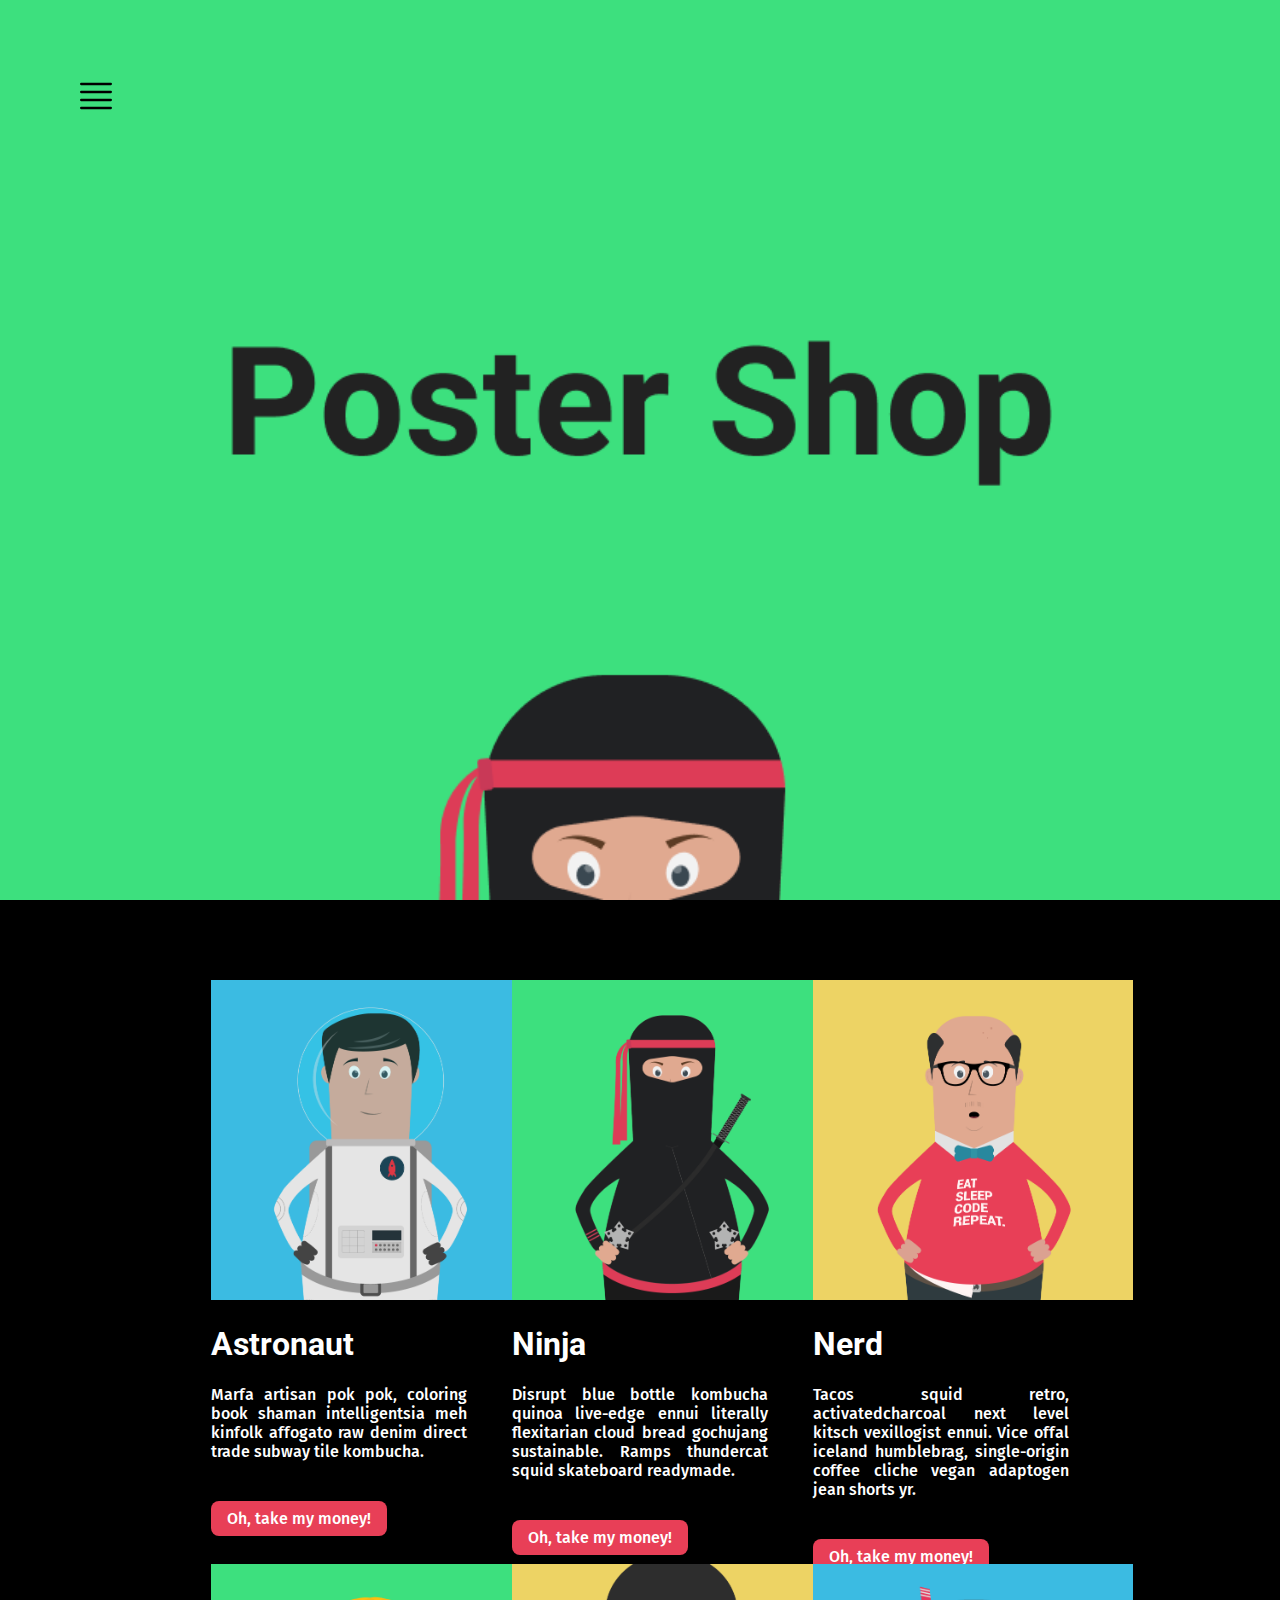
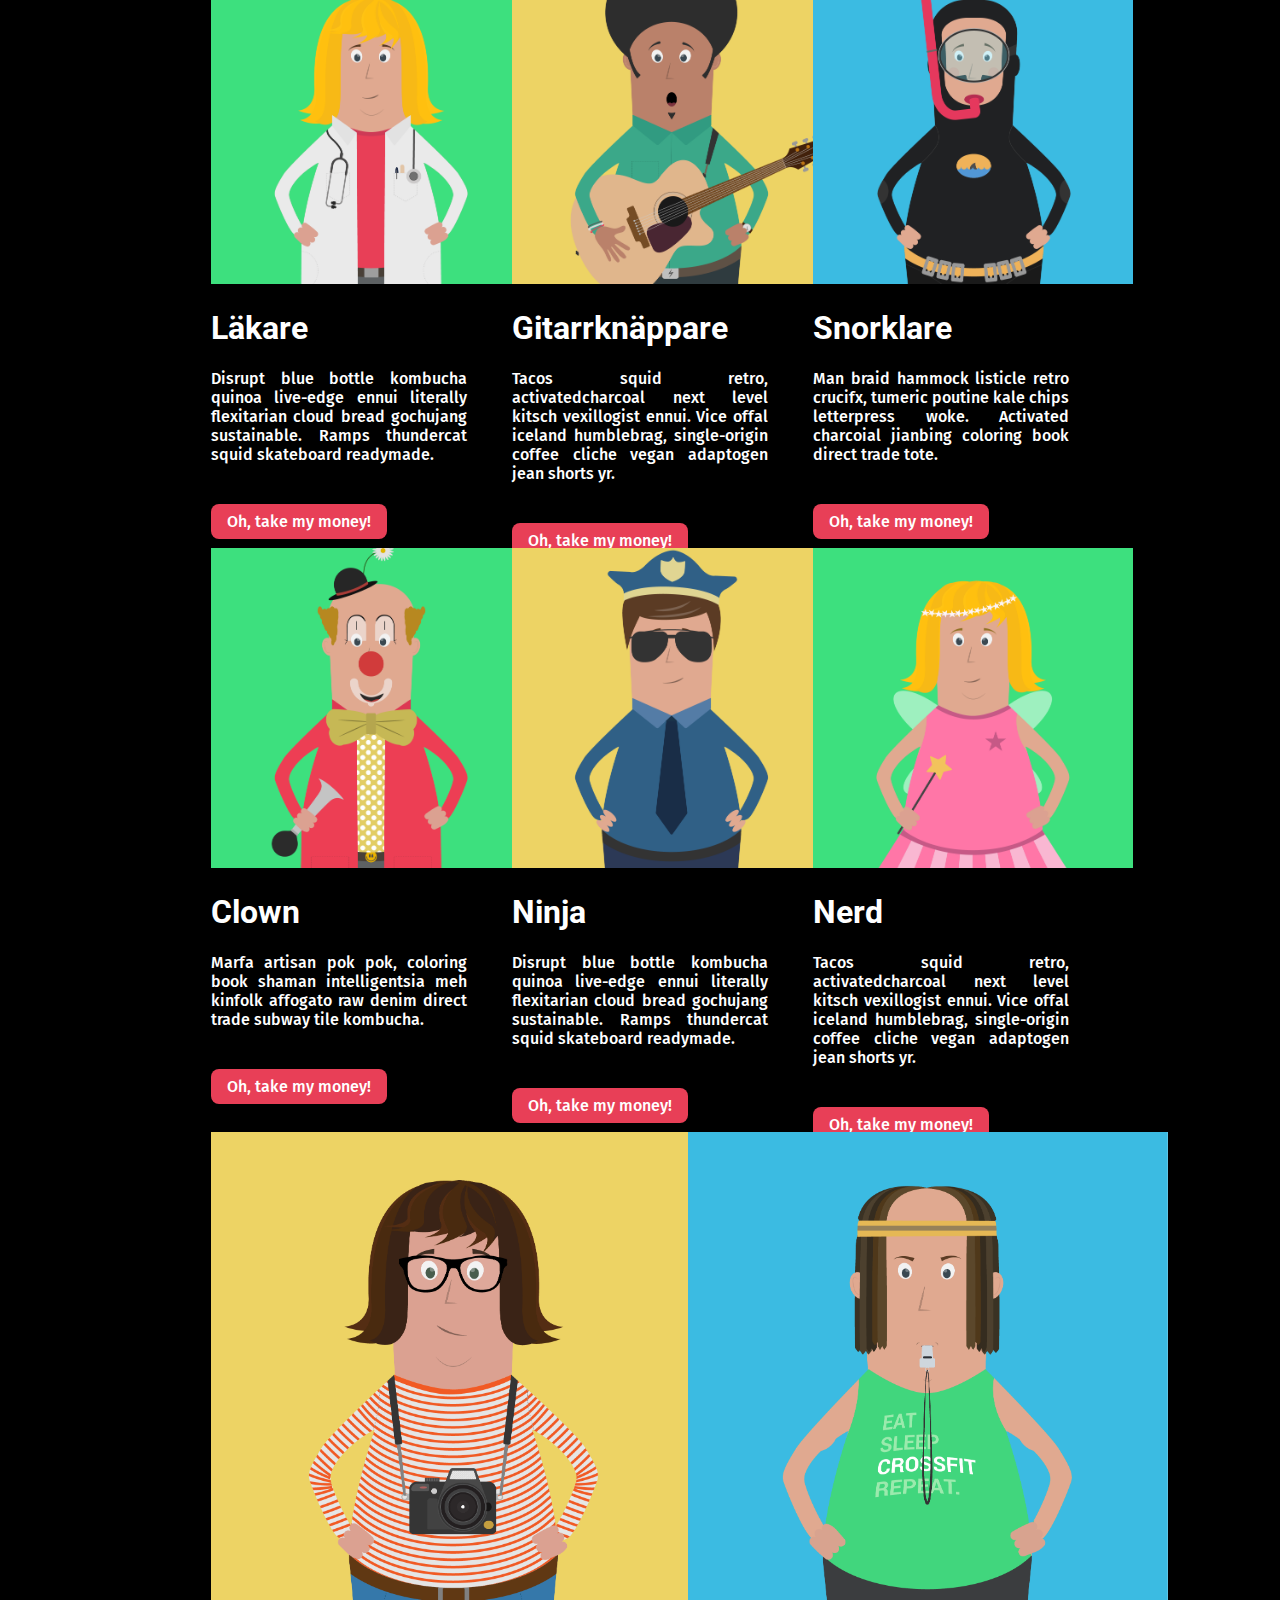
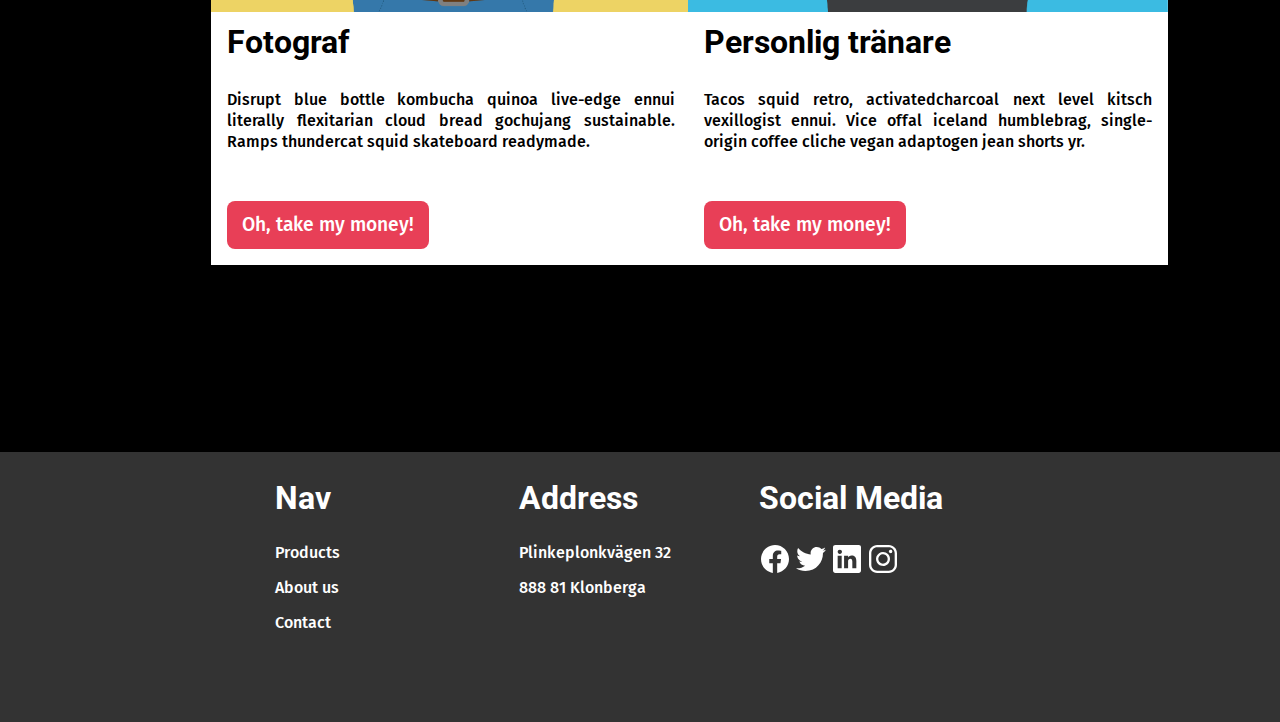
<file: index.html>
<!DOCTYPE html>
<html lang="en">
    <head>

        <title>Poster shop</title>
        <link rel="stylesheet" href="style.css">
        <meta name="viewport" content="width=device-width, initial-scale=1.0">
        
    </head>

    <body>

            
        <!DOCTYPE html>
        <html lang="en">
            <head>
        
                <title>Poster shop</title>
                <link rel="stylesheet" href="style.css">
            </head>
        
            <body>
                <header>
                    <div class="header">
                       <a href="checkout.html"> <img src="navicon.svg"></a>
                        </div>
            
                
                    </header>
        
                <main>
                <section class="characters">
                    <div class="char1">
                        <img class="char1_i" src="char-1.png" alt="char1">
                        <h1 class="char1_i"> Astronaut</h1>
                        <p class="char1_i">Marfa artisan pok pok, coloring book shaman intelligentsia meh kinfolk affogato raw denim direct trade subway tile kombucha.</p>
                        <p class="money"> Oh, take my money!</p>
                    </div>
                
                    <div class="char2">
                         <img class="char2_i" src="char-2.png" alt="char2">
                        <h1 class="char2_i"> Ninja</h1>
                        <p class="char2_i">Disrupt blue bottle kombucha quinoa live-edge ennui literally flexitarian cloud bread gochujang sustainable. Ramps thundercat squid skateboard readymade.</p>
                        <p class="money"> Oh, take my money!</p>
                    </div>
        
                    <div class="char3">
                        <img class="char3_i" src="char-3.png" alt="char3">
                        <h1 class="char3_i"> Nerd</h1>
                        <p class="char3_i"> Tacos squid retro, activatedcharcoal next level kitsch vexillogist ennui. Vice offal iceland humblebrag, single-origin coffee cliche vegan adaptogen jean shorts yr.</p>
                        <p class="money"> Oh, take my money!</p>
                    </div>
        
                    <div class="char4">
                         <img class="char4_i" src="char-4.png" alt="char-4">
                        <h1 class="char4_i"> Läkare </h1>
                       <p class="char4_i">Disrupt blue bottle kombucha quinoa live-edge ennui literally flexitarian cloud bread gochujang sustainable. Ramps thundercat squid skateboard readymade.</p>
                       <p class="money"> Oh, take my money!</p>
                    </div>
        
                    <div class="char5">
                        <img class="char5_i" src="char-5.png" alt="char5">
                        <h1 class="char5_i"> Gitarrknäppare</h1>
                        <p class="char5_i">Tacos squid retro, activatedcharcoal next level kitsch vexillogist ennui. Vice offal iceland humblebrag, single-origin coffee cliche vegan adaptogen jean shorts yr.</p>
                        <p class="money"> Oh, take my money!</p>
                    </div>
        
                    <div class="char6">
                        <img class="char6_i" src="char-6.png" alt="char6">
                        <h1 class="char6_i">Snorklare</h1>
                        <p class="char6_i"> Man braid hammock listicle retro crucifx, tumeric poutine kale chips letterpress woke. Activated charcoial jianbing coloring book direct trade tote.</p>
                        <p class="money"> Oh, take my money!</p>
                    </div>
        
                    <div class="char7">
                         <img class="char7_i" src="char-7.png" alt="char7">
                        <h1 class="char7_i"> Clown </h1>
                        <p class="char7_i">Marfa artisan pok pok, coloring book shaman intelligentsia meh kinfolk affogato raw denim direct trade subway tile kombucha.</p>
                        <p class="money"> Oh, take my money!</p>
                    </div>
        
                    <div class="char8">
                         <img class="char8_i" src="char-8.png" alt="char8">
                        <h1 class="char8_i"> Ninja </h1>
                        <p class="char8_i">Disrupt blue bottle kombucha quinoa live-edge ennui literally flexitarian cloud bread gochujang sustainable. Ramps thundercat squid skateboard readymade.</p>
                        <p class="money"> Oh, take my money!</p>
                    </div>
        
                    <div class="char9">
                        <img class="char9_i" src="char-9.png" alt="char9">
                        <h1 class="char9_i"> Nerd</h1>
                        <p class="char9_i"> Tacos squid retro, activatedcharcoal next level kitsch vexillogist ennui. Vice offal iceland humblebrag, single-origin coffee cliche vegan adaptogen jean shorts yr.</p>
                        <p class="money"> Oh, take my money!</p>
                    </div>

                    <div class="char10">
                        <img class="char10_i" src="char-10.png" alt="char-10p">
                        <h1 class="char10_i"> Fotograf </h1>
                        <p  id="p10" class="char10_i">Disrupt blue bottle kombucha quinoa live-edge ennui literally flexitarian cloud bread gochujang sustainable. Ramps thundercat squid skateboard readymade.</p>
                        <p class="money_b"> Oh, take my money!</p>
                    </div>

                    <div class="char11">
                        <img class="char11_i" src="char-11.png" alt="char11">
                        <h1 class="char11_i"> Personlig tränare</h1>
                        <p  id="p10" class="char11_i"> Tacos squid retro, activatedcharcoal next level kitsch vexillogist ennui. Vice offal iceland humblebrag, single-origin coffee cliche vegan adaptogen jean shorts yr.</p>
                        <p  class="money_b"> Oh, take my money!</p>
                    </div>

</section>
</main>

<footer>

    <section class="f">
    <nav>
    <h2> Nav </h2>
    <p> Products</p>
    <p> About us </p>
    <p> Contact </p>
    </nav>
    </section>

    <section class="f">
    <article>
    <h2> Address </h2>
    <p>Plinkeplonkvägen 32</p>
    <p> 888 81 Klonberga </p>
    </article>
    </section>

    <section class="f">
    <nav>
    <h2> Social Media</h2>
    <a href="https://www.facebook.com"><img src="logo-facebook.svg" alt="logo-facebook"></a>
    <a href="https://www.twitter.com"><img src="logo-twitter.svg" alt="logo-twitter"></a>
    <a href="https://www.linkedin.com"><img src="logo-linkedin.svg" akt="logo-linkedin"></a>
    <a href="https://www.instagram.com"><img src="logo-instagram.svg" alt="logo-instagram"></a>
    </nav>
    </section>
</footer>

    </body>
</html>
</file>
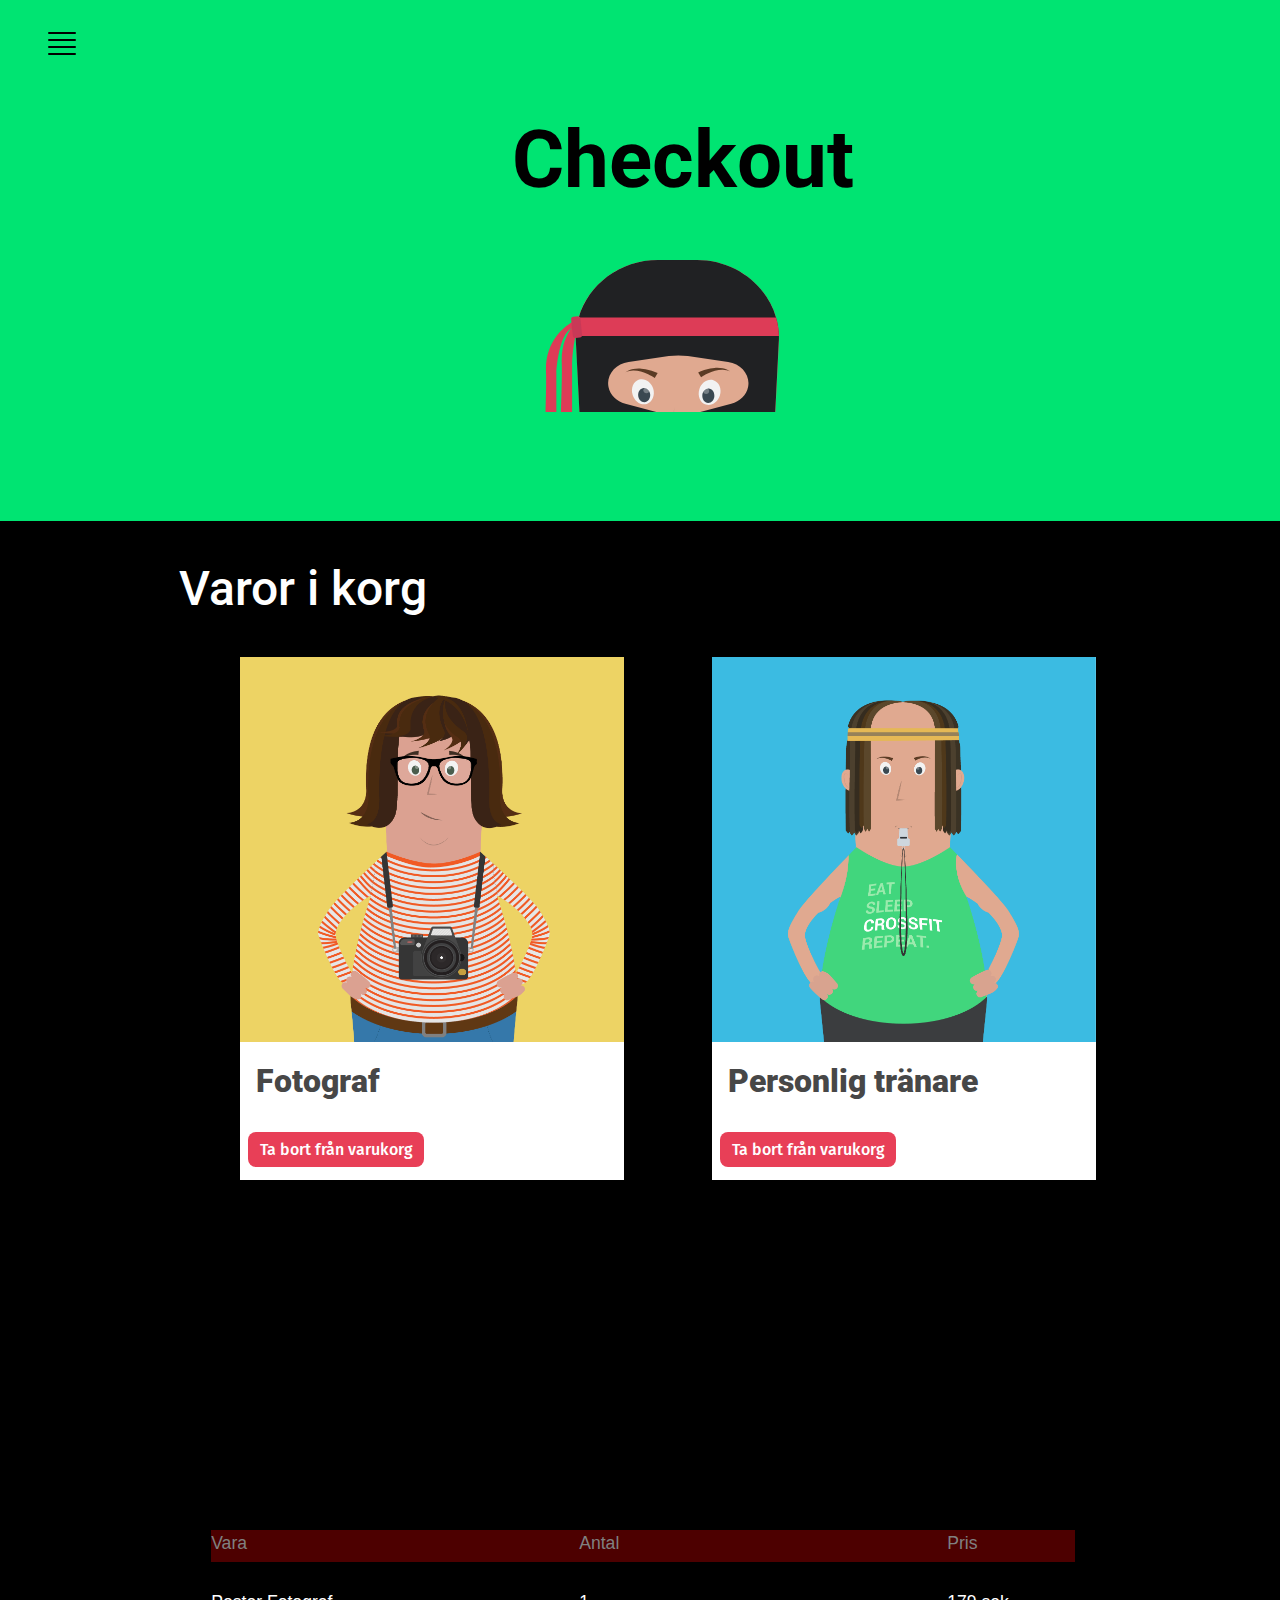
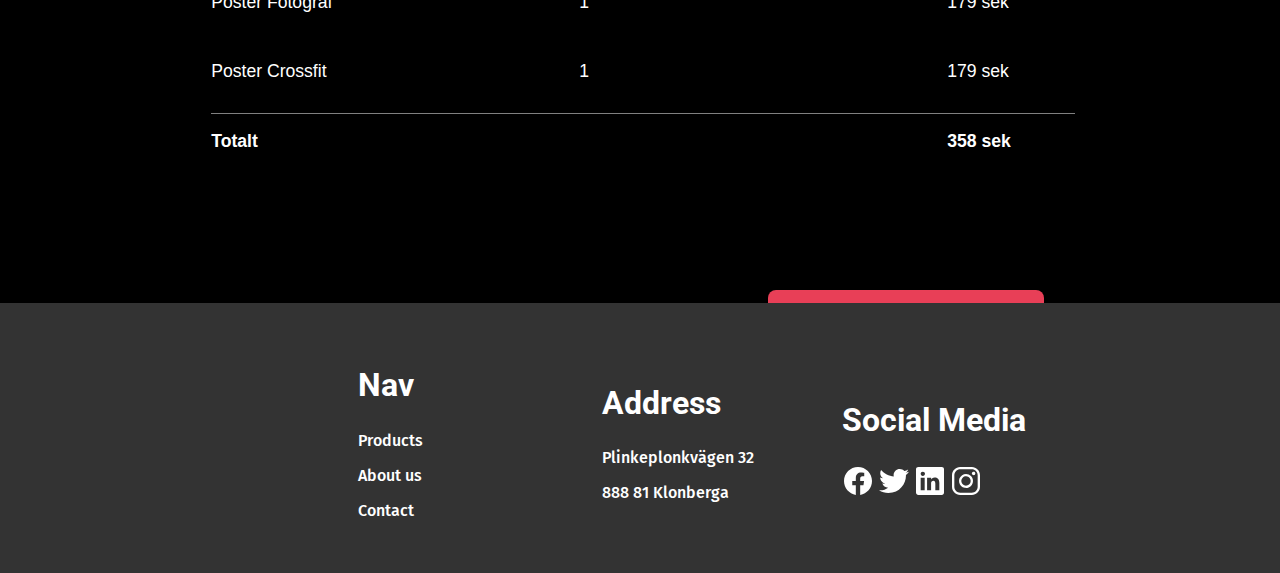
<file: checkout.html>
<!DOCTYPE html>
<html lang="en">
    <head>

        <title>Checkout</title>
        <link rel="stylesheet" href="checkout_s.css">
        <meta name="viewport" content="width=device-width, initial-scale=1.0">
        
    </head>

    <body>
        <header>
            <a href="index.html"><img id="navi" src="navicon.svg" alt="navicon"></a>
            <h1> Checkout </h1>
            <img id="ninja" src="ninjahead.svg" alt="logo">
        </header>

        <h2 class="varor">Varor i korg </h2>

        <main>

            <div class="option">
                <img src="char-10.png" alt="fotograf">
                <h2> Fotograf </h2>
                <p> Ta bort från varukorg</p>
            </div>
            <div class="option">
                <img src="char-11.png" alt="trainer">
            <h2 > Personlig tränare</h2>
            <p> Ta bort från varukorg</p>
            </div>

            <section class="container">
            <div class="container_i"> 
              <p> Vara </p>
              <p> Antal</p>
              <p>Pris </p>
            </div>
            <div class="container_i"> 
            <p> Poster Fotograf</p>
            <p>1</p>
            <p> 179 sek </p>
            </div>

            <div class="container_i">
                <p> Poster Crossfit 
                <p> 1 </p>
                <p> 179 sek </p>
                </div>

            <div class="container_i">
                <p> Totalt</p> 
                <p> </p>
                <p> 358 sek </p>
            </div>
            </section>
               
        </main>

        <section class="button">
        <p> Gimmie gimmie gimmie!</p>
        </section>

        <footer>

            <section class="f">
            <nav>
            <h2> Nav </h2>
            <p> Products</p>
            <p> About us </p>
            <p> Contact </p>
            </nav>
            </section>
        
            <section class="f">
            <article>
            <h2> Address </h2>
            <p>Plinkeplonkvägen 32</p>
            <p> 888 81 Klonberga </p>
            </article>
            </section>
        
            <section class="f">
            <nav>
            <h2> Social Media</h2>
            <a href="https://www.facebook.com"><img src="logo-facebook.svg" alt="logo-facebook"></a>
            <a href="https://www.twitter.com"><img src="logo-twitter.svg" alt="logo-twitter"></a>
            <a href="https://www.linkedin.com"><img src="logo-linkedin.svg" akt="logo-linkedin"></a>
            <a href="https://www.instagram.com"><img src="logo-instagram.svg" alt="logo-instagram"></a>
            </nav>
            </section>
        </footer>
        
            </body>
        </html>
</file>
<file: style.css>
@import url('https://fonts.googleapis.com/css2?family=Roboto:ital,wght@0,100;0,300;0,400;0,500;0,700;0,900;1,100;1,300;1,400;1,500;1,700;1,900&display=swap');
@import url('https://fonts.googleapis.com/css2?family=Fira+Sans:ital,wght@0,100;0,200;0,300;0,400;0,500;0,600;0,700;0,800;0,900;1,100;1,200;1,300;1,400;1,500;1,600;1,700;1,800;1,900&display=swap');

body {
    width: 100vw;
    height: 100vh;
    margin: 0;
    background-color: black;
    justify-content: center;
    flex-direction: column;
}

header {
    background-image: url('poster-cover.png');
    background-position:center;
    background-size: cover;
    background-repeat: no-repeat;
    height: 100vh;
    width: 100vw;
    margin: 0;
    img {
        height: 2rem;
        width: 2rem;
        margin-top: -4rem;
        margin-left: 5rem;
    }
}

h1 {
    font-family: "Roboto", sans-serif;
    font-style: normal;
    font-weight: bold;
    font-size: 2rem;
}

p {
    font-family: "Fira Sans", sans-serif;
    font-weight: 500;

}


h1, p {
    color:white;
}

main {
    margin-top: 5rem;
    width: 80vw;
    margin-left: 10vw;
    align-items: center;
    justify-items: center;
    margin-right: 10vw;
}

section {
        justify-content: center;
        max-width: 80vw;
        display: grid;
        grid-template-rows: 200px 200px 200px 200px;
        grid-template-columns: 20vw 20vw 20vw;
        row-gap: 30vw;
        column-gap: 5vh;
        }

div p {
    text-align: justify;
}
    
div img {
    height: 20rem;
    position:relative;
}

.money {
    align-self: flex-start;
    background-color: rgb(232,63,87);
    padding: 0.5rem;
    border-radius: 0.5rem;
    font-size: 1rem;
    margin-bottom: 5rem;
    margin-top: 2.5rem;
    max-width: 10rem;;
    text-align: center;
}

.char10  {
    grid-column: 1 / 2;
    color: black;
    column-gap: 0rem;
    max-width: 30rem;
    margin-bottom: 0;
}

.char11 {
    grid-column: -3/ -1;
    color: black;
    max-width: 30vw;
    margin-left: 11rem;
    margin-bottom: 0;
    }

.char10 > h1 {
            color: black;
        background-color: white;
        min-width: 28rem;
        max-width: 30rem;
        padding-top: 2rem;
        padding-right: 1rem;
        padding-left: 1rem;
        margin-top: -1rem;
        line-height: 1.3rem;
        text-align: justify;
        padding-bottom: 3rem;
    }

.char11 > h1 {
    color: black;
    background-color: white;
    min-width: 28rem;
    max-width: 30rem;
    padding-top: 2rem;
    padding-right: 1rem;
    padding-left: 1rem;
    margin-top: -1rem;
    line-height: 1.3rem;
    text-align: justify;
    padding-bottom: 3rem;
}

#p10 {
    color: black;
    background-color: white;
    min-width: 28rem;
    max-width: 30rem;
    padding-top: 2rem;
    padding-right: 1rem;
    padding-left: 1rem;
    margin-top: -4rem;
    line-height: 1.3rem;
    text-align: justify;
    padding-bottom: 7rem;
}

.char10 img {
    height: 30rem;
}

.char11 img {
    height: 30rem;
}

.money_b {
    align-self: flex-start;
    background-color: rgb(232,63,87);
    padding: 0.8rem;
    border-radius: 0.5rem;
    font-size: 1.2rem;
    margin-bottom: 5rem;
    margin-top: -5rem;
    margin-left: 1rem;
    max-width: 11rem;;
    text-align: center;
}

footer {
    margin: 0;
    max-width: 100vw;
    position: relative;
    top: 80vh;
    height: 30vh;
    background-color:rgb(51,51,51);
    color: white;
    display: flex;
    align-items: center;
}


.f {
    position: relative;
    max-height: 30vh;
    justify-items:center ;
}

.f:nth-child(1) {
    justify-self: end;
    width: 20vw;
    margin-right: 0;
    margin-left: 40vw;
}

.f:nth-child(2){
    margin-right: 0;
    margin-left: 0;
    justify-self: center;
    width: 20vw;
}

.f:nth-child(3) {
    margin-right: 0;
    margin-left: 0;
    justify-self: center;
    width: 20vw;
}

.f h2 {
    font-family: "Roboto", sans-serif;
    font-style: normal;
    font-weight: bold;
    font-size: 2rem;
    min-width: 10vw;
}
</file>
<file: checkout_s.css>
@import url('https://fonts.googleapis.com/css2?family=Roboto:ital,wght@0,100;0,300;0,400;0,500;0,700;0,900;1,100;1,300;1,400;1,500;1,700;1,900&display=swap');
@import url('https://fonts.googleapis.com/css2?family=Fira+Sans:ital,wght@0,100;0,200;0,300;0,400;0,500;0,600;0,700;0,800;0,900;1,100;1,200;1,300;1,400;1,500;1,600;1,700;1,800;1,900&display=swap');

body {
    width: 100vw;
    height: 100vh;
    margin: 0;
    background-color: black;
    justify-content: center;
    flex-direction: column;
}

header {
    background-color: rgba(0,228,114);
    background-position:center;
    background-size: cover;
    background-repeat: no-repeat;
    height: 57.85vh;
    min-width: 100vw;
    margin: 0;
    justify-content: center;
}

#navi {
    max-width: 5rem;
    margin-top: 2rem;
    margin-left: 3rem;
}
 h1 {
    font-family: "Roboto", sans-serif;
    font-style: normal;
    font-weight: bold;
    font-size: 5rem;
}

header > h1 {
    margin-left: 40%;
}

#ninja {
    margin-left: 42%;
}

h2 {
    font-family: "Roboto", sans-serif;
    font-style: normal;
    font-weight:500;
    font-size: 3rem;
    color: white;
}
p {
    font-family: "Fira Sans", sans-serif;
    font-weight: 500;
}

main {
    max-width: 80vw;
    margin-left: 15vw;
    display: flex;
    margin-right: 10vw;
}

.container {
    max-width: 50vw;
    display: grid;
    grid-template-columns: 1fr, 1fr, 1fr;
    grid-template-rows: 1fr, 1fr, 1fr, 1fr;
    color: white;
    row-gap: 1vw;
    column-gap: 5vh;
    justify-content: center;
    position: absolute;
    top: 170vh;
    left: 25vw;
    margin-left: 0.2rem;
    
}

.container > div {
    display: flex;
    justify-content: space-between;
    gap: 15rem;
    left: 3.5rem;
    
}

.container_i {
    p {min-width: 10vw;
        font-size: 1.1rem;
        font-family:Arial, Helvetica, sans-serif;
}
}
.container_i:first-child {
    background-color: rgba(255, 0, 0, 0.3);
    justify-content: center;
    max-height: 2rem;
    p {font-size: 0.5;
        color:grey;
        margin-top: 0.2rem;
    }
}
.container_i:last-child {
    border-top: solid 1px grey;
    p {font-weight: bold;}
}

footer {
    margin: 0;
    max-width: 100vw;
    position: relative;
    top: 80vh;
    height: 30vh;
    background-color:rgb(51,51,51);
    color: white;
    display: flex;
    align-items: center;
}

.f {
    max-height: 30vh;
    justify-items:center ;
}

.f:nth-child(1) {
    justify-self: end;
    width: 20vw;
    margin-right: 0;
    margin-left: 23vw;
}

.f:nth-child(2){
    margin-right: 0;
    margin-left: 0;
    justify-self: center;
    width: 20vw;
}

.f:nth-child(3) {
    margin-right: 0;
    margin-left: 0;
    justify-self: center;
    width: 20vw;
}

.f h2 {
    font-family: "Roboto", sans-serif;
    font-style: normal;
    font-weight: bold;
    font-size: 2rem;
    min-width: 10vw;
}

.option {
    left: 30vw;
}

.option > img {
    max-width: 30vw;
    margin-bottom: 0;
    margin-left: 3rem;
    margin-right: 2.5rem;
}

.option {
  
   h2 {
    background-color: white;
    color: rgb(71, 71, 71);
    padding-bottom: 5rem;
    margin-top: -1rem;
    padding-top: 2rem;
    margin-bottom: 0;
    font-size: 2rem;
    margin-left: 3rem;
    margin-right: 2.5rem;
    padding-left: 1rem;
    font-family: "Roboto", sans-serif;
    font-style: normal;
    font-weight:900;

   }
}

.option p {
    color: white;   
    align-self: flex-start;
    background-color: rgb(232,63,87);
    padding: 0.5rem;
    border-radius: 0.5rem;
    font-size: 1rem;
    max-width: 10rem;;
    text-align: center;
    margin-left: 3.5rem;
    margin-right: 2.5rem;
    margin-top: -3rem;
    }

.button {
    display: flex;
    position: absolute;
    color: white;   
    align-self: center;
    background-color: rgb(232,63,87);
    border-radius: 0.5rem;
    font-size: 1.5rem;
    max-width: 30rem;
    justify-items: end;
    padding-left: 0.5rem;
    padding-right: 0.5rem;
    top: 210vh;
    left: 60vw;
   cursor: pointer;
}
.varor {
    margin-left: 14vw;
}
</file>
